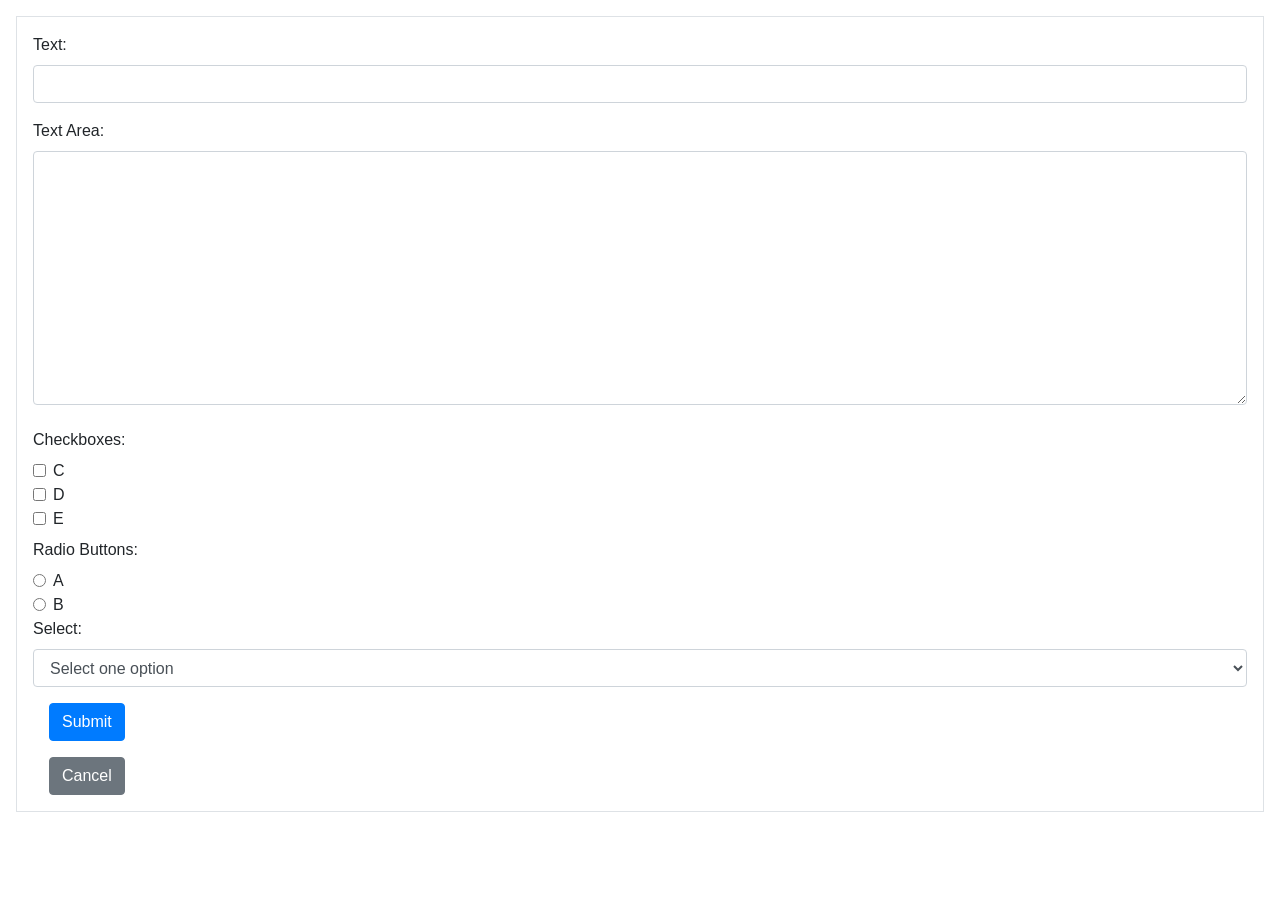
<file: form.html>
<!DOCTYPE html>
<html>

<head>
    <meta charset="utf-8">
    <title>Forms</title>
    <link rel="stylesheet" href="https://stackpath.bootstrapcdn.com/bootstrap/4.4.1/css/bootstrap.min.css"
        integrity="sha384-Vkoo8x4CGsO3+Hhxv8T/Q5PaXtkKtu6ug5TOeNV6gBiFeWPGFN9MuhOf23Q9Ifjh" crossorigin="anonymous">
</head>

<body>
    <form action="" class="m-3 border p-3">
        <div class="form-group">
            <label for="text">Text:</label>
            <input type="text" name="text" id="text" class="form-control">
        </div>
        <div class="form-group">
            <label for="textarea">Text Area:</label>
            <textarea name="textarea" id="textarea" cols="30" rows="10" class="form-control"></textarea>
        </div>

        <fieldset>
            <legend class="form-control-plaintext">Checkboxes:</legend>
            <div class="form-check">
                <input type="checkbox" id="check1" name="check1" value="C" class="form-check-input">
                <label for="C" class="form-check-label">C</label>
            </div>
            <div class="form-check">
                <input type="checkbox" id="check2" name="check2" value="D" class="form-check-input">
                <label for="D" class="form-check-label">D</label>
            </div>
            <div class="form-check">
                <input type="checkbox" id="check3" name="check3" value="E" class="form-check-input">
                <label for="E" class="form-check-label">E</label>
            </div>
        </fieldset>
        <fieldset>
            <legend class="form-control-plaintext">Radio Buttons:</legend>
            <div class="form-check">
                <input type="radio" name="radio" id="radio1" value="A" class="form-check-input">
                <label for="A" class="form-check-label">A</label>
            </div>
            <div class="form-check">
                <input type="radio" name="radio" id="radio2" value="B" class="form-check-input">
                <label for="B" class="form-check-label">B</label>
            </div>
        </fieldset>
        <div>
            <label for="select">Select:</label>
            <select name="select" id="select" class="form-control">
                <option value="default" selected="selected">Select one option </option>
                <option value="option1">F</option>
                <option value="option1">G</option>
                <option value="option1">H</option>
            </select>
        </div>
        
        <button type="submit" class="btn btn-primary m-3">Submit</button>
        <br>
        <button class="btn btn-secondary ml-3">Cancel</button>
    </form>
</body>

</html>
</file>
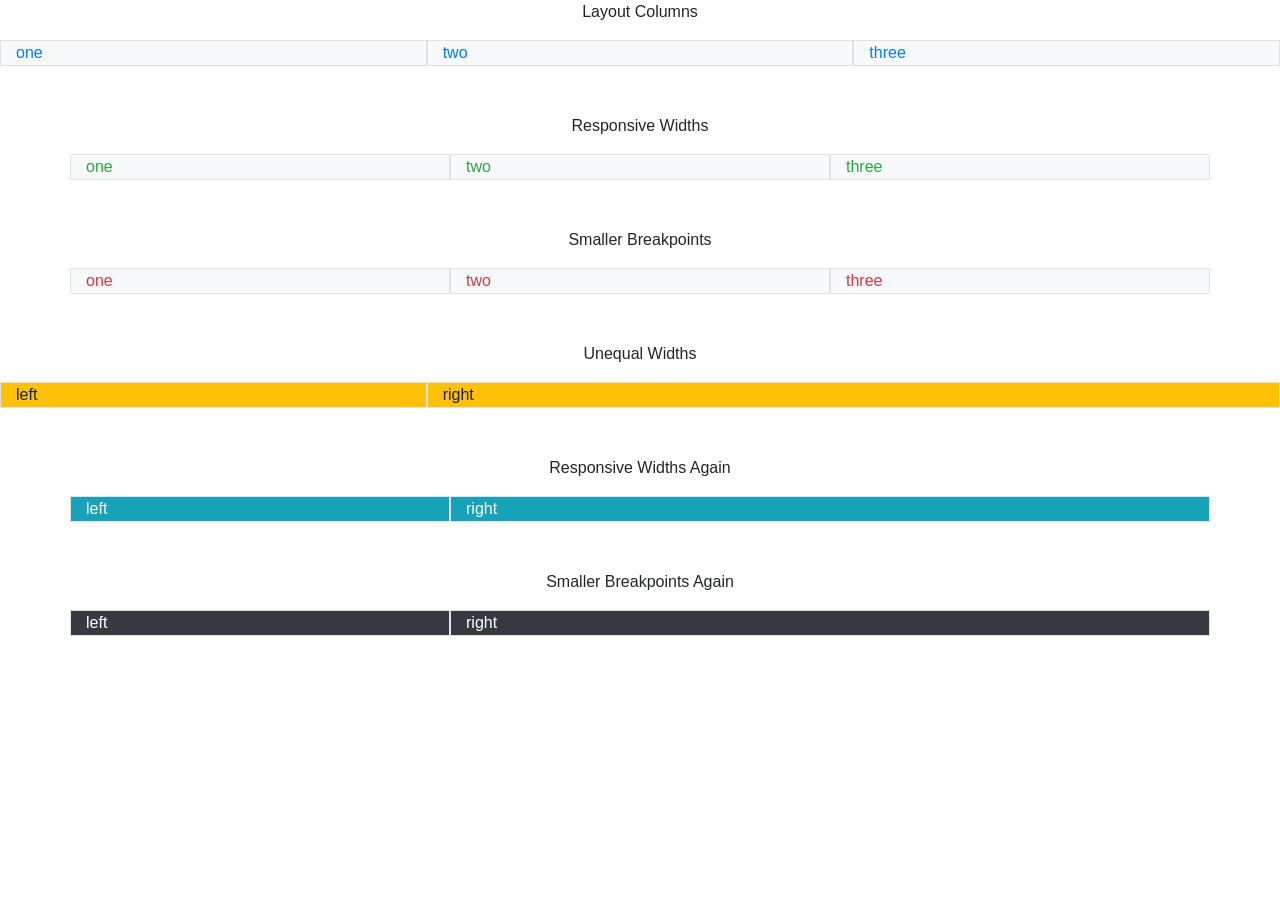
<file: bootstrap/colors.html>
<!DOCTYPE html>
<!DOCTYPE html>
<html>

<head>
  <meta charset="utf-8">
  <title>Bootstrap Grid Systems</title>
  <link rel="stylesheet" href="https://stackpath.bootstrapcdn.com/bootstrap/4.4.1/css/bootstrap.min.css" integrity="sha384-Vkoo8x4CGsO3+Hhxv8T/Q5PaXtkKtu6ug5TOeNV6gBiFeWPGFN9MuhOf23Q9Ifjh" crossorigin="anonymous">
</head>

<body>
  <p class="text-center">Layout Columns</p>
  <div class="container-fluid bg-light mb-5">
    <div class="row text-primary">
      <div class="col border">one</div>
      <div class="col border">two</div>
      <div class="col border">three</div>
    </div>
  </div>

  <p class="text-center">Responsive Widths</p>
  <div class="container-md bg-light mb-5">
    <div class="row text-success">
      <div class="col-md border ">one</div>
      <div class="col-md border">two</div>
      <div class="col-md border">three</div>
    </div>
  </div>

  <p class="text-center">Smaller Breakpoints</p>
  <div class="container-sm bg-light mb-5">
    <div class="row text-danger">
      <div class="col-sm border">one</div>
      <div class="col-sm border">two</div>
      <div class="col-sm border">three</div>
    </div>
  </div>

  <p class="text-center">Unequal Widths</p>
  <div class="container-fluid bg-light mb-5 ">
    <div class="row bg-warning">
      <div class="col-md-4 border">left</div>
      <div class="col-md-8 border">right</div>
    </div>
  </div>

  <p class="text-center">Responsive Widths Again</p>
  <div class="container-md bg-light mb-5">
    <div class="row bg-info text-light">
      <div class="col-md-4 border">left</div>
      <div class="col-md-8 border">right</div>
    </div>
  </div>

  <p class="text-center">Smaller Breakpoints Again</p>
  <div class="container-md bg-light mb-5">
    <div class="row bg-dark text-white">
      <div class="col-sm-4 border">left</div>
      <div class="col-sm-8 border">right</div>
    </div>
  </div>

</body>

</html>
</file>
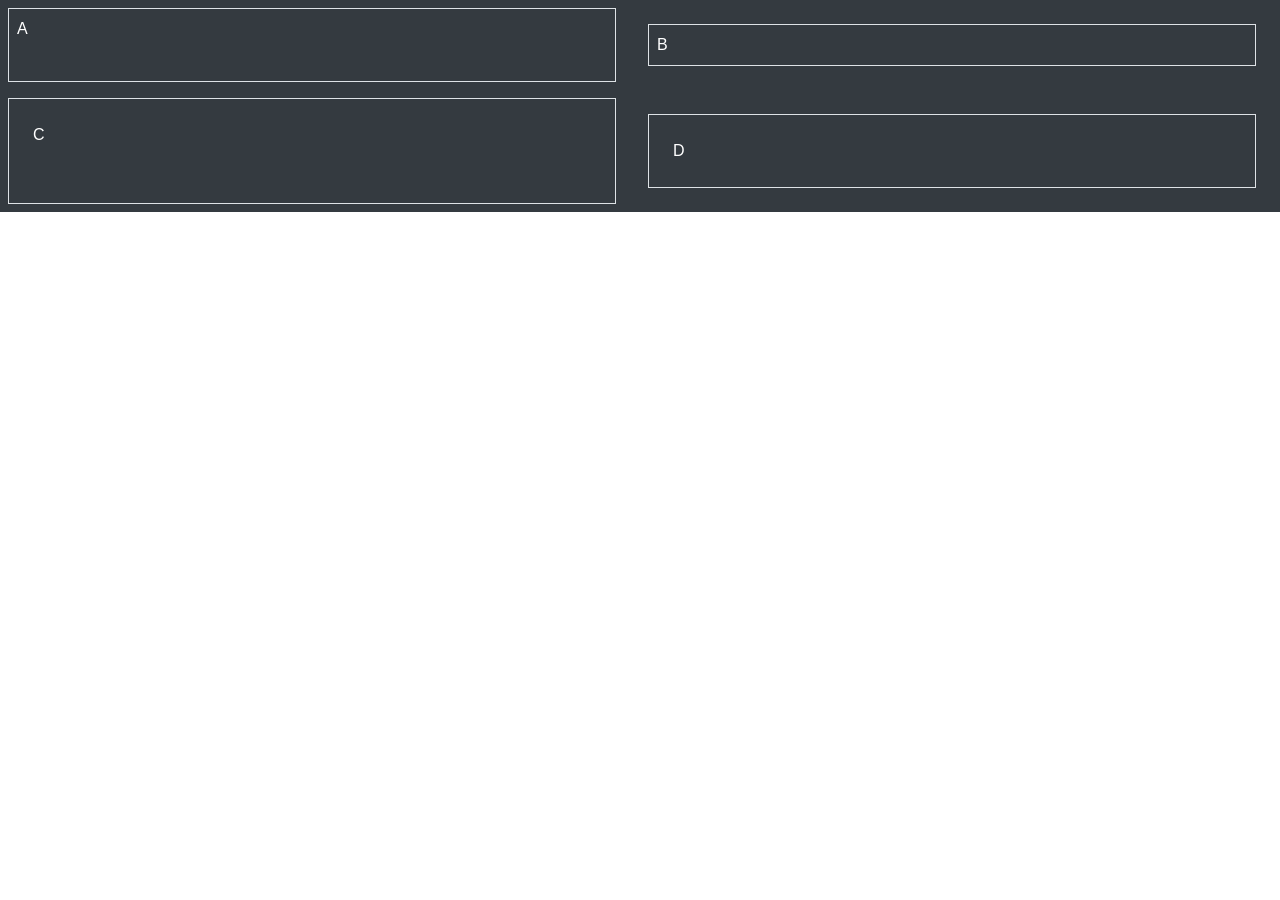
<file: bootstrap/layout.html>
<!DOCTYPE html>
<html>

<head>
  <meta charset="utf-8">
  <title>Bootstrap Grid Systems</title>
  <link rel="stylesheet" href="https://stackpath.bootstrapcdn.com/bootstrap/4.4.1/css/bootstrap.min.css" integrity="sha384-Vkoo8x4CGsO3+Hhxv8T/Q5PaXtkKtu6ug5TOeNV6gBiFeWPGFN9MuhOf23Q9Ifjh" crossorigin="anonymous">
</head>

<body>
  <div class="container-fluid bg-dark text-white">

    <div class="row">
      <div class="col border m-2 p-2">A</div>
      <div class="col border m-4 p-2">B</div>
    </div>

    <div class="row">
      <div class="col border m-2 p-4">C</div>
      <div class="col border m-4 p-4">D</div>
    </div>


  </div>



</body>

</html>
</file>
